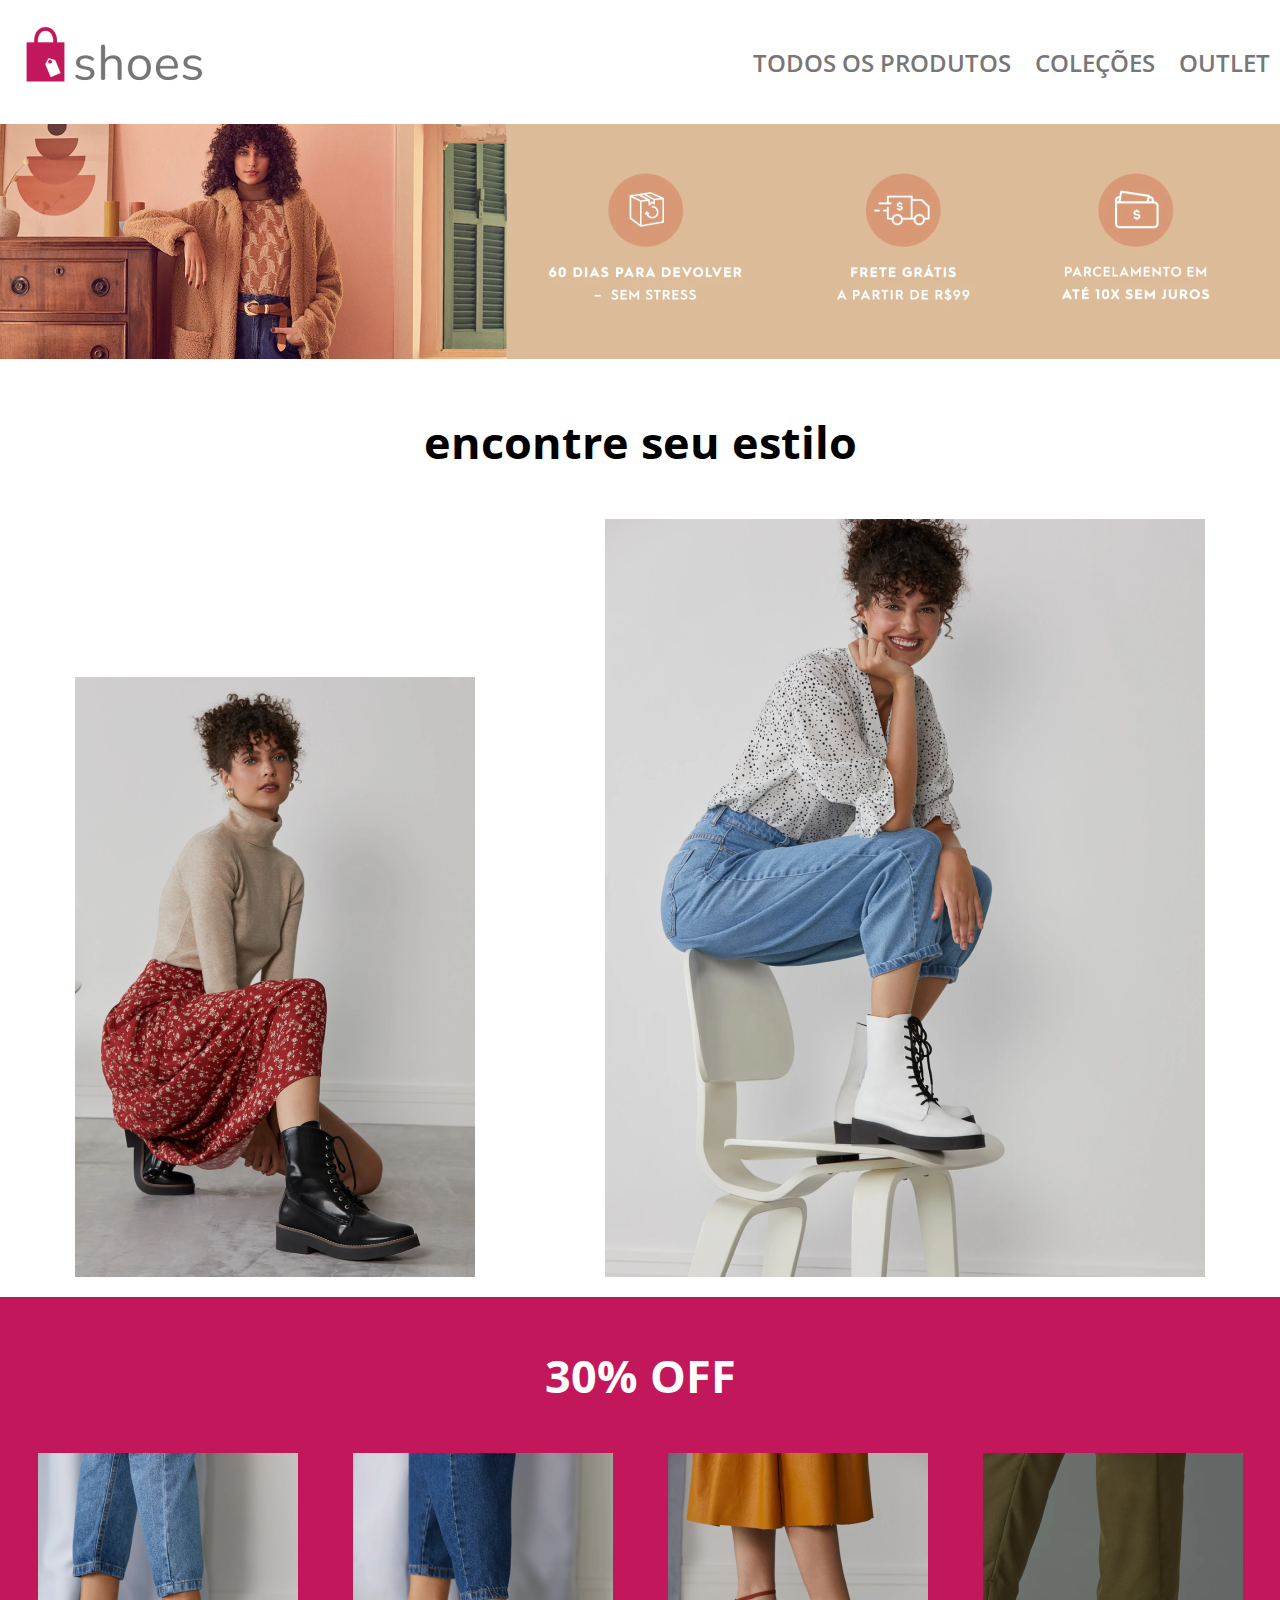
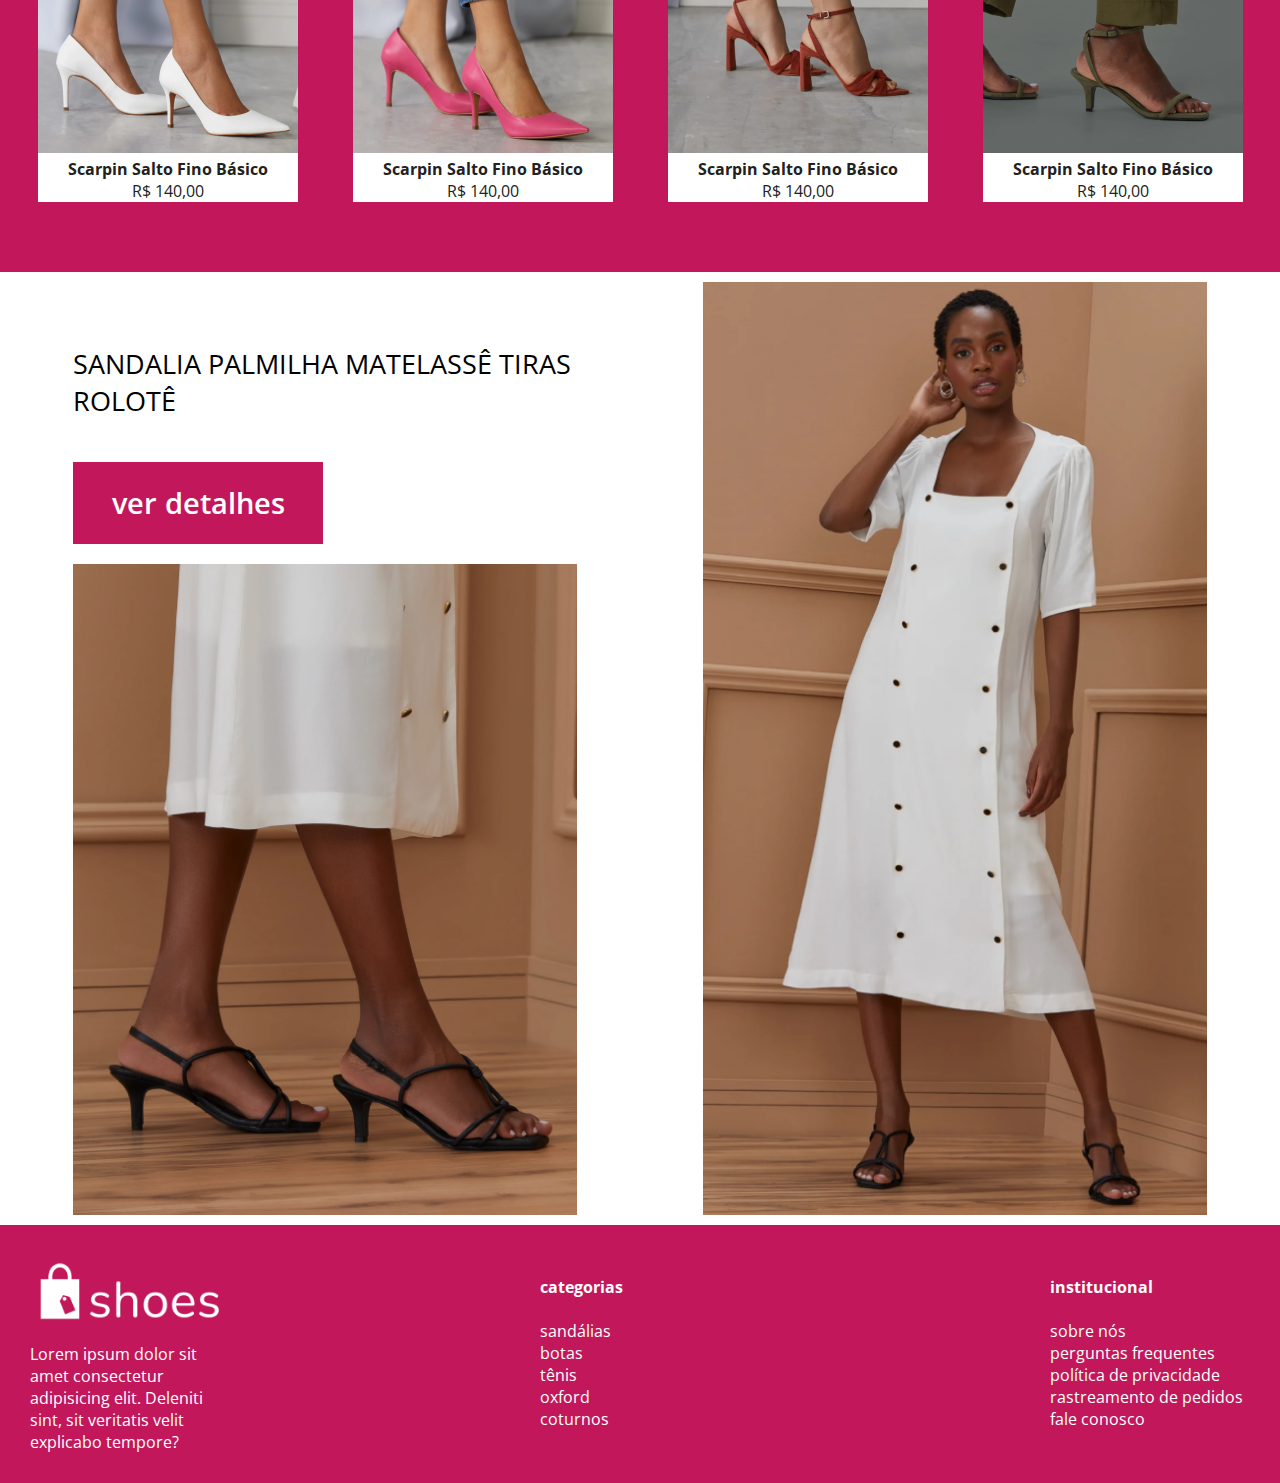
<file: index.html>
<!DOCTYPE html>
<html lang="pt-BR">

<head>
    <meta charset="utf-8">
    <meta name="viewport" content="width=device-width, initial-scale=1.0">
    <title>Shoes Store</title>
    <link rel="stylesheet" href="css/header.css">
    <link rel="stylesheet" href="css/home.css">
    <link rel="stylesheet" href="css/footer.css">
</head>

<body>
    <header>
        <nav class="max-width nav">
            <img src="images/logo-color.png" alt="Logo Shoes Store">
            <ul>
                <li>
                    <a href="#">Todos os Produtos</a>
                </li>
                <li>
                    <a href="#">Coleções</a>
                </li>
                <li>
                    <a href="#">Outlet</a>
                </li>
            </ul>
        </nav>
    </header>
    <section class="banner">
        <img src="images/banner.png" alt="Banner Shoes Store">
    </section>
    <section class="max-width col text-center">
        <h2>Encontre Seu Estilo</h2>
        <div class="row estilo">
            <div class="col">
                <img src="images/photoshoot-1.png" alt="">
            </div>
            <div class="col">
                <img src="images/photoshoot-2.png" alt="">
            </div>
        </div>
    </section>
    <section class="sale">
        <div class="max-width col text-center">
            <h2>30% OFF</h2>
            <div class="row">
                <a href="#">
                    <figure>
                        <img src="images/shoes1.png" alt="">
                        <figcaption><strong>Scarpin Salto Fino Básico</strong>R$ 140,00</figcaption>
                    </figure>
                </a>
                <a href="#">
                    <figure>
                        <img src="images/shoes2.png" alt="">
                        <figcaption><strong>Scarpin Salto Fino Básico</strong>R$ 140,00</figcaption>
                    </figure>
                </a>
                <a href="#">
                    <figure>
                        <img src="images/shoes3.png" alt="">
                        <figcaption><strong>Scarpin Salto Fino Básico</strong>R$ 140,00</figcaption>
                    </figure>
                </a>
                <a href="#">
                    <figure>
                        <img src="images/shoes4.png" alt="">
                        <figcaption><strong>Scarpin Salto Fino Básico</strong>R$ 140,00</figcaption>
                    </figure>
                </a>
            </div>
        </div>
    </section>
    <section class="sandalias max-width row">
        <div class="col">
            <h2>SANDALIA PALMILHA MATELASSÊ TIRAS ROLOTÊ</h2>
            <a href="#">ver detalhes</a>
            <img src="images/photoshoot-3.png" alt="">
        </div>
        <div class="col">
            <img src="images/photoshoot-4.png" alt="">
        </div>
    </section>

    <footer>
        <div class="max-width">
            <div class="shoes">
                <h1>Shoes Store</h1>
                Lorem ipsum dolor sit amet consectetur adipisicing elit. Deleniti sint, sit veritatis velit explicabo
                tempore?
            </div>
            
            <div>
                <h4>categorias</h4>
                <ul>
                    <li>
                        <a href="#">sandálias</a>
                    </li>
                    <li>
                        <a href="#">botas</a>
                    </li>
                    <li>
                        <a href="#">tênis</a>
                    </li>
                    <li>
                        <a href="#">oxford</a>
                    </li>
                    <li>
                        <a href="#">coturnos</a>
                    </li>
                </ul>
            </div>

            <div>
                <h4>institucional</h4>
                <ul>
                    <li>
                        <a href="#">sobre nós</a>
                    </li>
                    <li>
                        <a href="#">perguntas frequentes</a>
                    </li>
                    <li>
                        <a href="#">política de privacidade</a>
                    </li>
                    <li>
                        <a href="#">rastreamento de pedidos</a>
                    </li>
                    <li>
                        <a href="#">fale conosco</a>
                    </li>
                </ul>
            </div>
        </div>
    </footer>
</body>

</html>
</file>
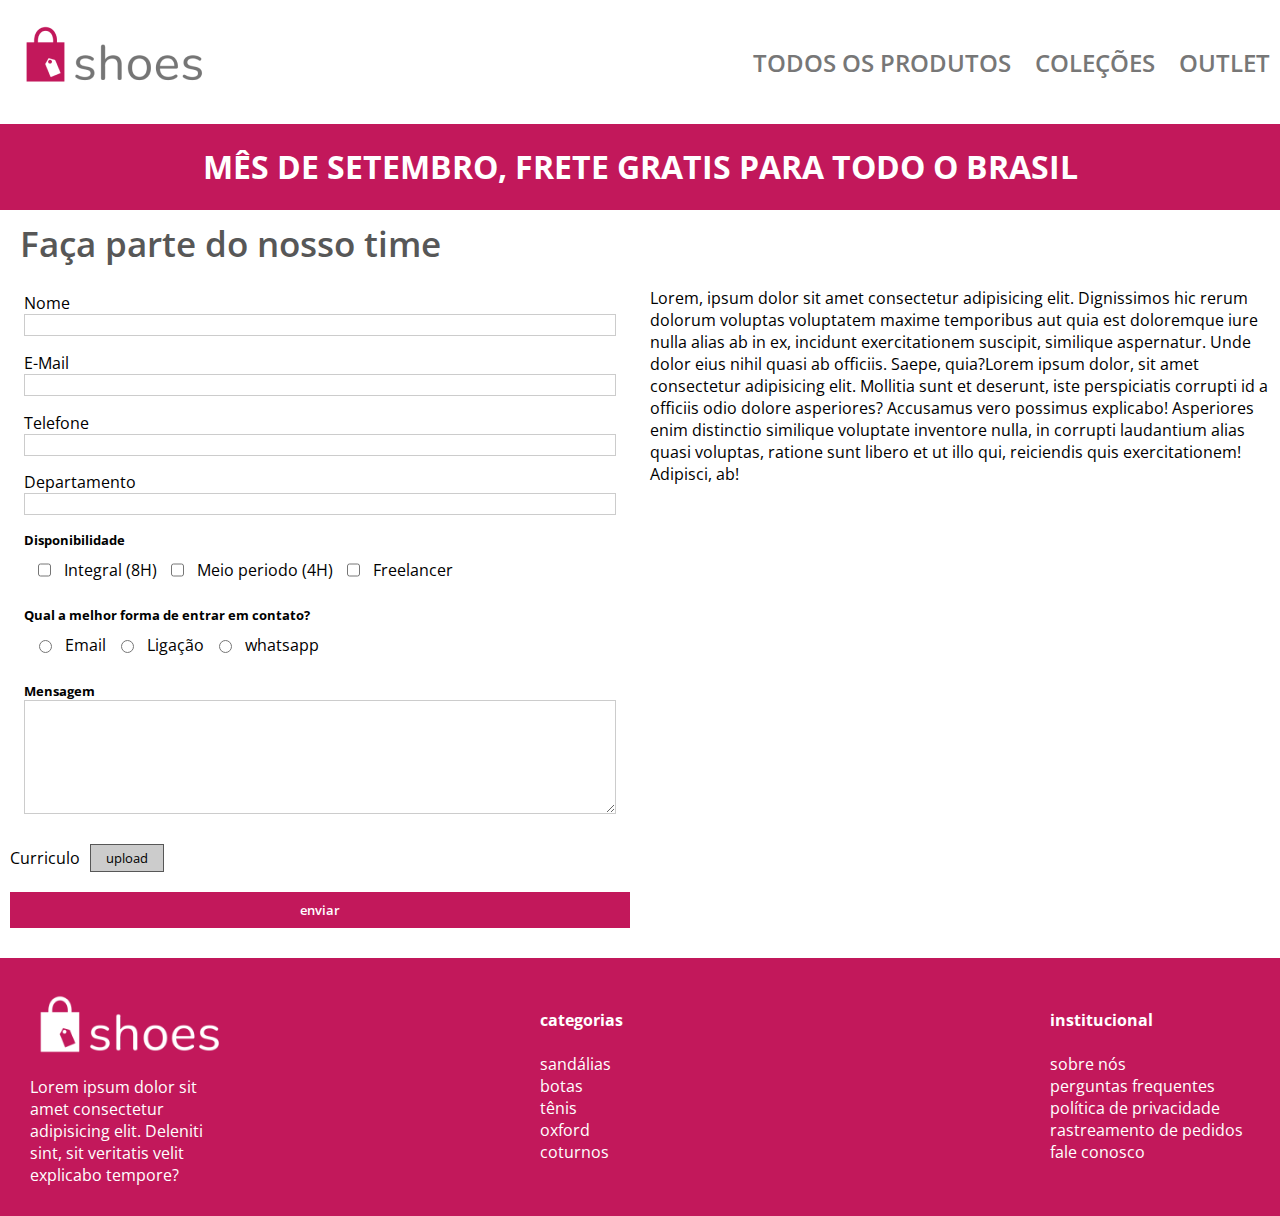
<file: trabalhe-conosco.html>
<!DOCTYPE html>
<html lang="pt-BR">

<head>
  <meta charset="utf-8">
  <title>Trabalhe Conosco | Shoes Store</title>
  <link rel="stylesheet" href="css/header.css">
  <link rel="stylesheet" href="css/footer.css">
  <link rel="stylesheet" href="css/trabalhe-conosco.css">
</head>

<body>
  <header>
    <nav class="max-width nav">
      <img src="images/logo-color.png" alt="Logo Shoes Store">
      <ul>
        <li>
          <a href="#">Todos os Produtos</a>
        </li>
        <li>
          <a href="#">Coleções</a>
        </li>
        <li>
          <a href="#">Outlet</a>
        </li>
      </ul>
    </nav>
  </header>  

  <section class="trab-conosco">
    <div class="sticky">
      <h1>
        MÊS DE SETEMBRO, FRETE GRATIS PARA TODO O BRASIL
      </h1>
    </div>
    <div class="max-width">
      <h2>Faça parte do nosso time</h2>
      <div class="grid">
        <form action="" name="trabalhe">
          <fieldset>
            <label for="nome">Nome</label>
            <input type="text" id="nome" name="nome">
          </fieldset>

          <fieldset>
            <label for="email">E-Mail</label>
            <input type="email" id="email" name="email">
          </fieldset>

          <fieldset>
            <label for="telefone">Telefone</label>
            <input type="text" id="telefone" name="telefone">
          </fieldset>

          <fieldset>
            <label for="departamento">Departamento</label>
            <input type="text" id="departamento" name="departamento">
          </fieldset>

          <fieldset>
            <h5>Disponibilidade</h5>
            <div class="disponibilidade">
              <input type="checkbox" name="disponibilidade" id="disponibilidade" value="integral">Integral (8H)
              <input type="checkbox" name="disponibilidade" id="disponibilidade" value="meio">Meio periodo (4H)
              <input type="checkbox" name="disponibilidade" id="disponibilidade" value="free">Freelancer
            </div>
          </fieldset>

          <fieldset>
            <h5>Qual a melhor forma de entrar em contato?</h5>
            <div>
              <input type="radio" name="formaContato" id="" value="email">Email
              <input type="radio" name="formaContato" id="" value="ligacao">Ligação
              <input type="radio" name="formaContato" id="" value="whatsapp">whatsapp
            </div>
          </fieldset>

          <fieldset>
            <h5>Mensagem</h5>
            <textarea name="mensagem" id="mensagem" cols="30" rows="6"></textarea>
          </fieldset>

          <div class="upload">
            Curriculo <button type="button">upload</button>
          </div>
          <button type="button" class="btnEnviar">enviar</button>
        </form>
        <div class="texto">
          Lorem, ipsum dolor sit amet consectetur adipisicing elit. Dignissimos hic rerum dolorum voluptas voluptatem
          maxime temporibus aut quia est doloremque iure nulla alias ab in ex, incidunt exercitationem suscipit,
          similique
          aspernatur. Unde dolor eius nihil quasi ab officiis. Saepe, quia?Lorem ipsum dolor, sit amet consectetur
          adipisicing elit. Mollitia sunt et deserunt, iste perspiciatis corrupti id a officiis odio dolore
          asperiores?
          Accusamus vero possimus explicabo! Asperiores enim distinctio similique voluptate inventore nulla, in
          corrupti
          laudantium alias quasi voluptas, ratione sunt libero et ut illo qui, reiciendis quis exercitationem!
          Adipisci,
          ab!
        </div>
      </div>
    </div>


  </section>

  <footer>
    <div class="max-width">
      <div class="shoes">
        <h1>Shoes Store</h1>
        Lorem ipsum dolor sit amet consectetur adipisicing elit. Deleniti sint, sit veritatis velit explicabo
        tempore?
      </div>

      <div>
        <h4>categorias</h4>
        <ul>
          <li>
            <a href="#">sandálias</a>
          </li>
          <li>
            <a href="#">botas</a>
          </li>
          <li>
            <a href="#">tênis</a>
          </li>
          <li>
            <a href="#">oxford</a>
          </li>
          <li>
            <a href="#">coturnos</a>
          </li>
        </ul>
      </div>

      <div>
        <h4>institucional</h4>
        <ul>
          <li>
            <a href="#">sobre nós</a>
          </li>
          <li>
            <a href="#">perguntas frequentes</a>
          </li>
          <li>
            <a href="#">política de privacidade</a>
          </li>
          <li>
            <a href="#">rastreamento de pedidos</a>
          </li>
          <li>
            <a href="#">fale conosco</a>
          </li>
        </ul>
      </div>
    </div>
  </footer>
</body>

</html>
</file>
<file: css/header.css>
@import url("https://fonts.googleapis.com/css2?family=Open+Sans:wght@400;600;800&display=swap");
* {
  font-family: "Open Sans", sans-serif;
  box-sizing: border-box;
}
body {
  margin: 0;
}
.max-width {
    margin: 0 auto;
    padding: 10px;
    width: 100%;    
    max-width: 1300px;
}
.text-center {    
    text-align: center;
}
header {
    box-shadow: 0 2px 3px rgba(170, 170, 170, 0.5);
}
.nav {
    display: flex;
    align-items: center;
    justify-content: space-between;
}
.nav li {
    display: inline;
    margin-left: 20px;
}
.nav a {
    font-size: 24px;
    font-weight: 600;
    text-decoration: none;
    color: #777;
    text-transform: uppercase;
}
.nav a:hover {
    color: #C2185B;
}
</file>
<file: css/home.css>
.banner {
  display: block;
}
.banner img {
  width: 100%;
}
.col {
  display: flex;
  flex-direction: column;
}
.row {
  display: flex;
  flex-direction: row;  
  flex-wrap: wrap;  
  justify-content: space-around;
}
.estilo {
  align-items: baseline;
}
.estilo div {
    margin: 10px;
}
h2 {
  font-size: 2.8em;
  text-transform: lowercase;
}
.sale {
    background-color: #C2185B;
    padding-bottom: 50px;
}
.sale h2 {
    color: #fff;
    text-transform: uppercase;
}
.sale a {
    margin: 10px;
    background-color: #fff;
    text-decoration: none;
    color: #212121;
    transition: .3s ease-in;
}
.sale a:hover {
    box-shadow: 4px 4px 4px rgba(0, 0, 0, .3);
    transform: scale(1.1);    
}
.sale a:hover:nth-child(2n) {
    transform: rotate(15deg);
}
.sale a:hover:nth-child(2n+1) {
    transform: rotate(-15deg);
}
.sale figure {
    margin: 0;
}
.sale figure figcaption strong {
    display: block;
}
.sandalias div{
    width: 40%;
    justify-content: end;
}
.sandalias div img {
    width: 100%;
}
.sandalias h2 {
    padding: 0;
    text-transform: uppercase;
    font-weight: normal;
    font-size: 1.7em;
}
.sandalias a {
    display: inline-block;
    width: 250px;
    background-color: #C2185B;
    color: #fff;
    font-size: 1.8em;
    text-align: center;
    text-decoration: none;
    font-weight: 600;
    line-height: 80px;
    margin: 20px 0;
    border: 1px solid #C2185B;
}
.sandalias a:hover {
    background-color: #fff;
    color: #C2185B;
}
</file>
<file: css/footer.css>
footer {
    background-color: #C2185B;
    color: #fff;
}
footer .max-width {
    display: flex;
    flex-wrap: wrap;
    justify-content: space-between;
}
footer .max-width div {
    display: inline-block;
    width: 200px;
    margin: 20px;
}
footer .shoes h1 {
    text-indent: -9999px;
    background: url('../images/logo-white.png');
    background-position: center;
    background-size: cover;
    line-height: 88px;
    margin: 0;
}
footer div h4 {
    padding: 0;
}
footer div ul {
    margin: 0;
    padding: 0;
}
footer div li {
    list-style: none;
}
footer li a {
    color: #fff;
    text-decoration: none;
}
</file>
<file: css/trabalhe-conosco.css>
/* Styles Trabalhe Conosco */
.trab-conosco {
  display: flex;
  flex-direction: column;

} 
.grid {
  display: grid;
  grid-template-columns: 1fr 1fr;
  grid-gap: 20px;
  margin: 20px 0;
}
form {
  display: flex;
  flex-direction: column;
}
section h2 {
  font-size: 35px;
  font-weight: 600;
  color: #575757;
  margin: 0 10px 20px;
}
form fieldset {
  display: grid;
  grid-template-columns: 1fr;
  border: none;
}
input,
textarea {
  border: 1px solid #ccc;
}
fieldset h5 {
  margin: 0;
  padding: 0;
}
fieldset div {
  display: grid;
  grid-auto-flow: column;
  grid-gap: 10px;
  justify-content: start;
  margin: 10px;
}
.upload {
  display: flex;
  flex-direction: row;
  justify-content: start;
  align-items: center;
  margin: 20px 0;
}
.upload button {
  background: #ccc;
  padding: 4px 15px;
  margin-left: 10px;
  border: 1px solid #575757;
}

.btnEnviar {
  width: 100%;
  background-color: #c2185b;
  color: #fff;
  padding: 8px;
  font-weight: 600;
  border: solid 1px #c2185b;
  transition: 0.5s ease-in-out;
}
.btnEnviar:hover {
  background-color: #fff;
  color: #c2185b;
  border: 1px solid #c2185b;
  box-sizing: border-box;
}

.sticky { 
  display: block;  
  width: 100vw;
  position: sticky;
  top: 0;
  z-index: 9999;
  text-align: center;
  background-color: #c2185b;
}
.sticky h1 {
  color: #fff;
}
</file>
